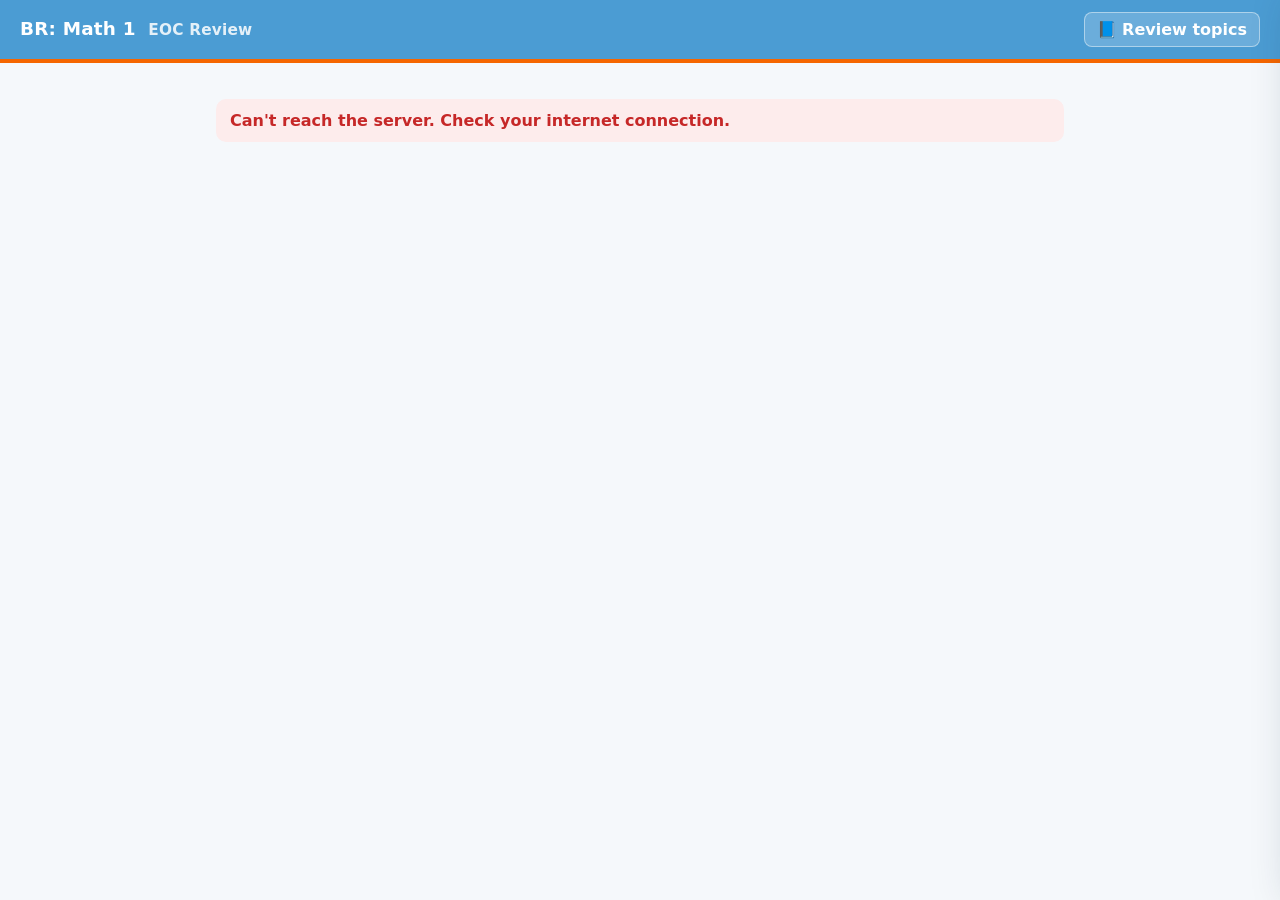
<file: index.html>
<!DOCTYPE html>
<html lang="en">
<head>
<meta charset="UTF-8">
<meta name="viewport" content="width=device-width, initial-scale=1.0">
<title>Math 1 EOC Review</title>
<link rel="stylesheet" href="css/style.css">
</head>
<body>
<header>
  <div class="brand" id="brand">BR: Math 1 <small>EOC Review</small></div>
  <div class="who" id="who"></div>
</header>
<main id="app"><div class="center">Loading…</div></main>
<div id="calc" role="dialog" aria-label="Desmos graphing calculator">
  <div class="cbar" id="calcbar">
    <b>📈 Desmos</b>
    <a href="https://www.desmos.com/calculator" target="_blank" rel="noopener" title="Open in a new tab">↗ New tab</a>
    <button class="close" id="calcclose" title="Hide (your graph stays)">×</button>
  </div>
  <span class="grip">◢</span>
</div>

<script src="js/config.js"></script>
<script src="js/common.js"></script>
<script src="js/review-data.js"></script>
<script>
const { esc, fmt, fmtDate, fmtTime, rpc, store } = EOC;
const app = document.getElementById("app"), who = document.getElementById("who");
const calc = EOC.setupCalc(), drawer = EOC.setupDrawer();
const state = { token: store.get("eoc_token"), me: null, a: null, pending: {}, pick: {}, feedback: {}, confirm: null };

function handle(e, fallback) {
  if (e.expired) { store.del("eoc_token"); state.token = null; showLogin("Please log in again."); return; }
  (fallback || (m => app.innerHTML = `<div class="err">${esc(m)}</div>`))(e.message);
}

// ---------------- LOGIN: teacher → class → name → PIN ----------------
async function showLogin(note) {
  who.innerHTML = `<button class="linkbtn" id="rvb">📘 Review topics</button>`;
  document.getElementById("rvb").onclick = () => showReviewHub(false);
  app.innerHTML = `<div class="center">Loading…</div>`;
  let teachers;
  try { teachers = await rpc("hw_teachers"); } catch (e) { return handle(e); }
  const last = JSON.parse(store.get("eoc_last") || "{}");
  if (teachers.length === 1) return pickClass(teachers[0], note, true);
  app.innerHTML = `<h1>Who is your Math 1 teacher?</h1><p class="sub">Tap your teacher's name.</p>
    ${note ? `<div class="banner">${esc(note)}</div>` : ""}
    <div class="names">${teachers.map(t => `<button data-id="${t.id}">${esc(t.name)}</button>`).join("")}</div>
    ${teachers.length ? "" : `<p class="center">No classes are set up yet.</p>`}`;
  app.querySelectorAll(".names button").forEach(b => b.onclick = () => pickClass(teachers.find(t => t.id === +b.dataset.id), note));
}

async function pickClass(t, note, only) {
  app.innerHTML = `<div class="center">Loading…</div>`;
  let cls; try { cls = await rpc("hw_classes", { p_teacher: t.id }); } catch (e) { return handle(e); }
  if (cls.length === 1) return pickName(t, cls[0], note, only, true);
  app.innerHTML = `${only ? "" : `<button class="back" id="bk">← Teachers</button>`}
    <h1>Which class?</h1><p class="sub">${esc(t.name)}</p>${note ? `<div class="banner">${esc(note)}</div>` : ""}
    <div class="names">${cls.map(c => `<button data-id="${c.id}">${esc(c.name)}</button>`).join("")}</div>`;
  if (!only) document.getElementById("bk").onclick = () => showLogin();
  app.querySelectorAll(".names button").forEach(b => b.onclick = () => pickName(t, cls.find(c => c.id === +b.dataset.id), note, only, false));
}

async function pickName(t, c, note, onlyT, onlyC) {
  app.innerHTML = `<div class="center">Loading class list…</div>`;
  let list; try { list = await rpc("hw_students", { p_class: c.id }); } catch (e) { return handle(e); }
  app.innerHTML = `${onlyT && onlyC ? "" : `<button class="back" id="bk">← Back</button>`}
    <h1>Who are you?</h1><p class="sub">${esc(t.name)} · ${esc(c.name)} — tap your name, then enter your 4-digit PIN.</p>
    ${note ? `<div class="banner">${esc(note)}</div>` : ""}
    <div class="names">${list.map(s => `<button data-id="${s.id}">${esc(s.name)}</button>`).join("")}</div>
    ${list.length ? "" : `<p class="center">No students yet. Ask your teacher.</p>`}`;
  const bk = document.getElementById("bk");
  if (bk) bk.onclick = () => onlyC ? showLogin() : pickClass(t, null, onlyT);
  app.querySelectorAll(".names button").forEach(b => b.onclick = () => showPin(+b.dataset.id, b.textContent, () => pickName(t, c, null, onlyT, onlyC)));
}

function showPin(id, name, back) {
  let pin = "", busy = false;
  app.innerHTML = `<div class="pinbox"><h2>Hi, ${esc(name)}!</h2><p class="sub" style="margin:4px 0 0">Enter your PIN</p>
      <div class="dots" id="dots">${"<span></span>".repeat(4)}</div><div id="perr"></div>
      <div class="pad">${[1,2,3,4,5,6,7,8,9].map(n => `<button data-k="${n}">${n}</button>`).join("")}
        <button data-k="back" class="muted">⌫</button><button data-k="0">0</button><button data-k="cancel" class="muted">Not me</button></div></div>`;
  const dots = () => document.querySelectorAll("#dots span").forEach((d, i) => d.classList.toggle("on", i < pin.length));
  async function press(k) {
    if (busy) return;
    if (k === "cancel") { document.onkeydown = null; return back(); }
    if (k === "back") pin = pin.slice(0, -1); else if (/^\d$/.test(k) && pin.length < 4) pin += k;
    dots();
    if (pin.length === 4) {
      busy = true;
      try {
        const r = await rpc("hw_login", { p_student: id, p_pin: pin });
        state.token = r.token; store.set("eoc_token", r.token); document.onkeydown = null; showList();
      } catch (e) {
        document.getElementById("perr").innerHTML = `<div class="err">${esc(e.message)}</div>`;
        pin = ""; dots(); busy = false;
      }
    }
  }
  app.querySelectorAll(".pad button").forEach(b => b.onclick = () => press(b.dataset.k));
  document.onkeydown = e => { if (/^\d$/.test(e.key)) press(e.key); else if (e.key === "Backspace") press("back"); };
}

async function logout() {
  calc.reset();
  const t = state.token; state.token = null; store.del("eoc_token");
  if (t) rpc("hw_logout", { p_token: t }).catch(() => {});
  showLogin();
}

// ---------------- REVIEW HUB ----------------
function showReviewHub(loggedIn) {
  calc.hide();
  const R = window.EOC_REVIEW;
  app.innerHTML = `<button class="back" id="bk">← ${loggedIn ? "My homework" : "Log in"}</button>
    <h1>📘 Review topics</h1><p class="sub">Everything on the Math 1 EOC, grouped the way the test is. Open a topic any time — reviewing never costs points.</p>
    ${R.domains.map(d => `<div class="domain-h"><b>${esc(d.name)}</b> <span>${esc(d.weight)}</span></div>
      <div class="topics">${Object.values(R.topics).filter(t => t.domain === d.id).map(t => `
        <button class="topic" data-t="${t.id}"><b>${esc(t.name)}</b><small>${esc(t.blurb)}</small></button>`).join("")}</div>`).join("")}`;
  document.getElementById("bk").onclick = () => loggedIn ? showList() : showLogin();
  app.querySelectorAll("[data-t]").forEach(b => b.onclick = () => drawer.open(b.dataset.t));
}

// ---------------- ASSIGNMENT LIST ----------------
function statusChip(a) {
  if (a.parts && a.done === a.parts) return `<span class="chip done">Complete</span>`;
  return { open: `<span class="chip open">Open</span>`, late: `<span class="chip late">Late</span>`,
           closed: `<span class="chip closed">Closed</span>`, upcoming: `<span class="chip upcoming">Not open yet</span>` }[a.status] || "";
}
function dueLine(a) {
  const lp = state.me.scoring.late_pct_per_day;
  if (a.status === "upcoming") return a.opens ? `Opens ${fmtDate(a.opens)}` : "Not scheduled yet";
  if (a.status === "closed") return `Closed ${fmtDate(a.closes)}`;
  if (a.status === "late") return `Was due ${fmtDate(a.due)} · −${lp}% per school day late · closes ${fmtDate(a.closes)}`;
  return a.due ? `Due ${fmtDate(a.due)} at ${fmtTime(a.due)}` : "Open";
}

async function showList() {
  calc.hide(); drawer.close();
  app.innerHTML = `<div class="center">Loading your homework…</div>`;
  let d; try { d = await rpc("hw_my_assignments", { p_token: state.token }); } catch (e) { return handle(e); }
  state.me = d;
  who.innerHTML = `<span>${esc(d.name)}</span><button class="linkbtn" id="lo">Log out</button>`;
  document.getElementById("lo").onclick = logout;
  const list = [...d.assignments].sort((a, b) => a.sort - b.sort);
  app.innerHTML = `
    ${d.is_test ? `<div class="banner">Teacher preview: you're the hidden Test Student. Every night is open, and nothing here counts.</div>` : ""}
    <h1>EOC Review Homework</h1>
    <p class="sub">Each night is worth 100 points. Questions marked <span class="chip nocalc">No calculator</span> are practice for the first 19 questions of the EOC.</p>
    <div class="tools">
      <button class="toolbtn" data-t="hub">📘 Review topics</button>
      <button class="toolbtn" data-t="eoc-expect">🗓 What to expect on the EOC</button>
      <button class="toolbtn" data-t="eoc-strategies">🎯 Test strategies</button>
    </div>
    <div class="alist">${list.map(a => `
      <button class="acard" data-id="${a.id}" ${a.status === "upcoming" ? "disabled" : ""}>
        <div class="main">
          <div class="title">${esc(a.title)} ${statusChip(a)}</div>
          <div class="meta">${(a.sets || []).map(s => `${esc(s.title)} <span class="chip ${s.calc ? "calc" : "nocalc"}">${s.calc ? "Calculator" : "No calculator"}</span>`).join(" &nbsp;")}</div>
          <div class="meta">${dueLine(a)}</div>
          <div class="bar"><i style="width:${a.parts ? (100 * a.done / a.parts) : 0}%"></i></div>
          <div class="meta">${a.done} of ${a.parts} questions finished</div>
        </div>
        <div class="score"><b>${fmt(a.score)}</b><small>/ 100</small></div>
      </button>`).join("") || `<p class="center">No homework yet.</p>`}
    </div>`;
  app.querySelectorAll(".acard").forEach(b => b.onclick = () => showAssignment(b.dataset.id));
  app.querySelectorAll("[data-t]").forEach(b => b.onclick = () => b.dataset.t === "hub" ? showReviewHub(true) : drawer.open(b.dataset.t));
}

// ---------------- ASSIGNMENT ----------------
async function showAssignment(id) {
  app.innerHTML = `<div class="center">Loading…</div>`;
  try { state.a = await rpc("hw_assignment", { p_token: state.token, p_assignment: id }); }
  catch (e) { return handle(e, m => app.innerHTML = `<div class="err">${esc(m)}</div><button class="back" onclick="showList()">← All homework</button>`); }
  state.pending = {}; state.confirm = null; state.feedback = {}; state.pick = {};
  renderAssignment(); window.scrollTo(0, 0);
}
const allParts = () => state.a.sections.flatMap(s => s.problems.flatMap(p => p.parts));
const findPart = pid => allParts().find(p => p.id === pid);
const sectionOf = pid => state.a.sections.find(s => s.problems.some(p => p.parts.some(x => x.id === pid)));
function replacePart(np) {
  for (const s of state.a.sections) for (const pr of s.problems) pr.parts = pr.parts.map(p => p.id === np.id ? np : p);
  state.a.score = allParts().reduce((t, p) => t + Number(p.score), 0);
}

function rulesHtml(sc) {
  return `<details class="rules"><summary>How scoring works${sc.draft ? " (draft rules)" : ""}</summary><ul>
    <li>You get <b>${sc.max_attempts} tries</b> per question. Each wrong try takes off <b>${sc.wrong_pct}%</b> of that question.</li>
    <li>Hints: ${sc.hint_costs.map((c, i) => `Hint ${i + 1} costs <b>${c}%</b>`).join(", ")}. Only your biggest hint counts. They don't add up.</li>
    <li>If you get it right, you always keep at least <b>${sc.floor_pct}%</b> of the question.</li>
    <li>If you run out of tries, the question scores 0 and you'll see the answer and an explanation.</li>
    <li>Late work loses <b>${sc.late_pct_per_day}%</b> per school day.</li>
    <li>📘 Review links are always free.</li></ul></details>`;
}

function renderAssignment() {
  const a = state.a, closed = a.status === "closed";
  const sub = a.status === "late" ? `Late · was due ${fmtDate(a.due)} · closes ${fmtDate(a.closes)}`
    : closed ? `Closed ${fmtDate(a.closes)} · answers shown below` : a.due ? `Due ${fmtDate(a.due)} at ${fmtTime(a.due)}` : "";
  let qn = 0;
  app.innerHTML = `
    <div class="topbar"><button class="back" id="back">← All homework</button>
      <div class="t"><b>${esc(a.title)}</b><small>${sub}</small></div>
      <div class="total" id="total">${fmt(a.score)}<small>of 100</small></div></div>
    ${a.status === "late" ? `<div class="banner">This homework is late. Questions you finish now lose ${a.scoring.late_pct_per_day}% for each school day past the due date.</div>` : ""}
    ${rulesHtml(a.scoring)}
    ${a.sections.map((s, si) => `
      <div class="section-h ${s.set.calc ? "calc" : "nocalc"}">
        <span>Part ${"ABCDEFG"[si]} · ${esc(s.set.title)}</span>
        <small>${s.set.calc ? "📈 Calculator ACTIVE — Desmos allowed" : "🚫 Calculator INACTIVE — no Desmos, no handheld calculator"}</small></div>
      ${s.problems.map(pr => renderProblem(pr, s.set.calc, ++qn)).join("")}`).join("")}`;
  document.getElementById("back").onclick = showList;
  wire();
}

function renderProblem(pr, calcOn, n) {
  return `<section class="prob" data-prob="${pr.id}">
    <div class="prob-h"><h2>Question ${n}${pr.title ? ": " + esc(pr.title) : ""}</h2><span class="tip" style="margin:0">(${esc(setTitle(pr))} #${pr.n})</span>
      ${pr.topic ? `<button class="chip tag" data-rv="${pr.topic}" title="Open a quick review of this topic (free)">📘 ${esc(EOC.topicName(pr.topic))}</button>` : ""}</div>
    <div class="stem">${pr.stem}</div>
    ${calcOn ? `<button class="desmos" data-calc>📈 Open Desmos graphing calculator</button>` : `<div class="nocalc-note">🚫 No calculator on this one — work it out by hand.</div>`}
    ${pr.parts.map(renderPart).join("")}
  </section>`;
}

const setTitle = pr => (state.a.sections.find(s => s.problems.includes(pr)) || { set: { title: "" } }).set.title;
const maxPct = (p, sc, tier = p.hint_tier) => Math.max(sc.floor_pct, 100 - (tier ? p.hint_costs[tier - 1] : 0) - sc.wrong_pct * p.wrong);

function renderPart(p) {
  const sc = state.a.scoring, closed = state.a.status === "closed", locked = p.done || closed;
  const left = p.max_attempts - p.wrong, fb = state.feedback[p.id];
  let fbHtml = "";
  if (p.done && p.correct) {
    const bits = [];
    if (p.hint_tier) bits.push(`used hint ${p.hint_tier}`);
    if (p.wrong) bits.push(`${p.wrong} wrong ${p.wrong === 1 ? "try" : "tries"}`);
    if (p.late_days) bits.push(`${p.late_days} school day${p.late_days > 1 ? "s" : ""} late`);
    fbHtml = `<div class="fb good"><b>✓ Correct!</b> You earned ${fmt(p.score)} of ${fmt(p.points)} points${bits.length ? ` (${bits.join(", ")})` : ""}.
      ${p.explanation ? `<div class="x">${p.explanation}</div>` : ""}</div>`;
  } else if (p.done) {
    fbHtml = `<div class="fb out"><b>Out of tries.</b> This question scores 0.<div class="x"><b>Answer:</b> ${p.answer_display}</div><div class="x">${p.explanation || ""}</div></div>`;
  } else if (closed) {
    fbHtml = `<div class="fb out"><b>Answer:</b> ${p.answer_display || ""}<div class="x">${p.explanation || ""}</div></div>`;
  } else if (fb) {
    fbHtml = fb.invalid ? `<div class="fb info">${esc(fb.msg)}</div>`
      : `<div class="fb bad"><b>Not quite.</b> Check your work and try again.
           <div class="x">${left} ${left === 1 ? "try" : "tries"} left.${left <= 2 && p.hint_tier < p.hint_count ? " A hint might help." : ""}</div></div>`;
  }
  const next = p.hint_tier + 1, showHint = !locked && p.hint_tier < p.hint_count;
  return `<div class="part" data-part="${p.id}">
    ${p.label || p.prompt ? `<div class="part-h">${p.label ? `<div class="plabel">${esc(p.label)}</div>` : ""}<div class="prompt">${p.prompt}</div><div class="pts">${fmt(p.points)} pts</div></div>` : ""}
    <div class="answer">${EOC.renderInput(p, state.pending, state.pick[p.id], locked)}</div>
    ${(p.hints || []).map((h, i) => `<div class="hint"><b>Hint ${i + 1}:</b> ${h}</div>`).join("")}
    ${state.confirm === p.id ? `<div class="confirm">
        <span>Hint ${next} costs ${p.hint_costs[next - 1]}% of this question${p.hint_tier ? ` (it replaces your Hint ${p.hint_tier} cost, not adds to it)` : ""}. The most you could earn drops to <b>${maxPct(p, sc, next)}%</b>. Show it?</span>
        <button class="yes" data-act="hint-yes">Show hint ${next}</button><button class="no" data-act="hint-no">Cancel</button></div>` : ""}
    ${!locked ? `<div class="actions">
        <button class="check" data-act="check">Check</button>
        <span class="tries">Tries left: ${Array.from({ length: p.max_attempts }, (_, i) => `<i class="${i < p.wrong ? "used" : ""}"></i>`).join("")}</span>
        ${showHint ? `<button class="hintbtn" data-act="hint">💡 Hint ${next} (−${p.hint_costs[next - 1]}%)</button>` : ""}
        <span class="maxpct">Most you can earn now: ${maxPct(p, sc)}% · ${fmt(p.points)} pts</span></div>` : ""}
    ${fbHtml}
  </div>`;
}

function rerenderPart(pid) {
  const el = app.querySelector(`[data-part="${pid}"]`);
  const tmp = document.createElement("div"); tmp.innerHTML = renderPart(findPart(pid));
  el.replaceWith(tmp.firstElementChild);
  document.getElementById("total").innerHTML = `${fmt(state.a.score)}<small>of 100</small>`;
  wire();
}

function place(pid, slot, tile) {
  const p = findPart(pid), cur = { ...(EOC.collect(p, null, state.pending) || {}) };
  if (!p.spec.reuse) for (const k of Object.keys(cur)) if (cur[k] === tile) delete cur[k];
  cur[slot] = tile; state.pending[pid] = cur; state.pick[pid] = null; rerenderPart(pid);
}

function wire() {
  app.querySelectorAll("[data-calc]").forEach(b => b.onclick = calc.open);
  app.querySelectorAll("[data-rv]").forEach(b => b.onclick = () => drawer.open(b.dataset.rv));
  app.querySelectorAll(".part").forEach(el => {
    if (el.dataset.wired) return; el.dataset.wired = 1;
    const pid = el.dataset.part, p = () => findPart(pid);
    el.querySelectorAll("input.num").forEach(inp => {
      inp.oninput = () => {
        state.pending[pid] = EOC.collectDraft(p(), el, state.pending); inp.classList.remove("bad");
        const pv = el.querySelector("[data-preview]");
        if (pv) pv.innerHTML = inp.value.trim() ? "Looks like: " + EOC.pretty(inp.value) : "";
      };
      inp.onkeydown = e => { if (e.key === "Enter") check(pid); };
    });
    el.querySelectorAll("[data-f=choice]").forEach(b => b.onclick = () => {
      if (p().kind === "mc") state.pending[pid] = b.dataset.id;
      else { const cur = new Set(EOC.collect(p(), el, state.pending)); cur.has(b.dataset.id) ? cur.delete(b.dataset.id) : cur.add(b.dataset.id); state.pending[pid] = [...cur]; }
      rerenderPart(pid);
    });
    el.querySelectorAll("[data-f=tile]").forEach(c => {
      c.onclick = () => { state.pick[pid] = state.pick[pid] === c.dataset.id ? null : c.dataset.id; rerenderPart(pid); };
      c.onkeydown = e => { if (e.key === "Enter" || e.key === " ") { e.preventDefault(); c.click(); } };
      c.ondragstart = e => e.dataTransfer.setData("text/plain", c.dataset.id);
    });
    el.querySelectorAll("[data-f=slot]").forEach(s => {
      s.onclick = () => {
        if (state.pick[pid]) return place(pid, s.dataset.id, state.pick[pid]);
        const cur = { ...(EOC.collect(p(), el, state.pending) || {}) };
        if (cur[s.dataset.id]) { delete cur[s.dataset.id]; state.pending[pid] = cur; rerenderPart(pid); }
      };
      s.ondragover = e => { e.preventDefault(); s.classList.add("over"); };
      s.ondragleave = () => s.classList.remove("over");
      s.ondrop = e => { e.preventDefault(); const id = e.dataTransfer.getData("text/plain"); if (id) place(pid, s.dataset.id, id); };
    });
    el.querySelectorAll("[data-act]").forEach(b => b.onclick = () => {
      const act = b.dataset.act;
      if (act === "check") check(pid);
      if (act === "hint") { state.confirm = pid; rerenderPart(pid); }
      if (act === "hint-no") { state.confirm = null; rerenderPart(pid); }
      if (act === "hint-yes") takeHint(pid);
    });
  });
}

async function check(pid) {
  const p = findPart(pid), el = app.querySelector(`[data-part="${pid}"]`);
  const ans = EOC.collect(p, el, state.pending);
  state.pending[pid] = EOC.collectDraft(p, el, state.pending);
  // friendly checks before using a try
  if (p.kind === "num" && ans.v == null) { state.feedback[pid] = { invalid: true, msg: ans.raw.trim() ? "That doesn't look like a number. Check what you typed." : "Type your answer first." }; return rerenderPart(pid); }
  if (p.kind === "expr" && ans.v == null) { state.feedback[pid] = { invalid: true, msg: ans.raw.trim() ? "We couldn't read that. Check your parentheses, and use ^ for exponents." : "Type your answer first." }; return rerenderPart(pid); }
  if (p.kind === "nums" && ans.v.some(v => v == null)) { state.feedback[pid] = { invalid: true, msg: "Fill in every box with a number." }; return rerenderPart(pid); }
  if (p.kind === "coord" && ans.some(pt => pt.some(v => v == null))) { state.feedback[pid] = { invalid: true, msg: "Enter both coordinates as numbers." }; return rerenderPart(pid); }
  const btn = el.querySelector(".check"); if (btn) { btn.disabled = true; btn.textContent = "Checking…"; }
  try {
    const r = await rpc("hw_submit", { p_token: state.token, p_part: pid, p_answer: ans });
    state.feedback[pid] = r.result;
    if (r.result && !r.result.invalid) delete state.pending[pid];
    replacePart(r.part);
  } catch (e) {
    if (e.expired) return handle(e);
    state.feedback[pid] = { invalid: true, msg: e.message };
  }
  state.confirm = null; rerenderPart(pid);
}

async function takeHint(pid) {
  const el = app.querySelector(`[data-part="${pid}"]`);
  state.pending[pid] = EOC.collectDraft(findPart(pid), el, state.pending);
  try { const r = await rpc("hw_hint", { p_token: state.token, p_part: pid }); replacePart(r.part); }
  catch (e) { if (e.expired) return handle(e); state.feedback[pid] = { invalid: true, msg: e.message }; }
  state.confirm = null; rerenderPart(pid);
}

state.token ? showList() : showLogin();
</script>
</body>
</html>
</file>
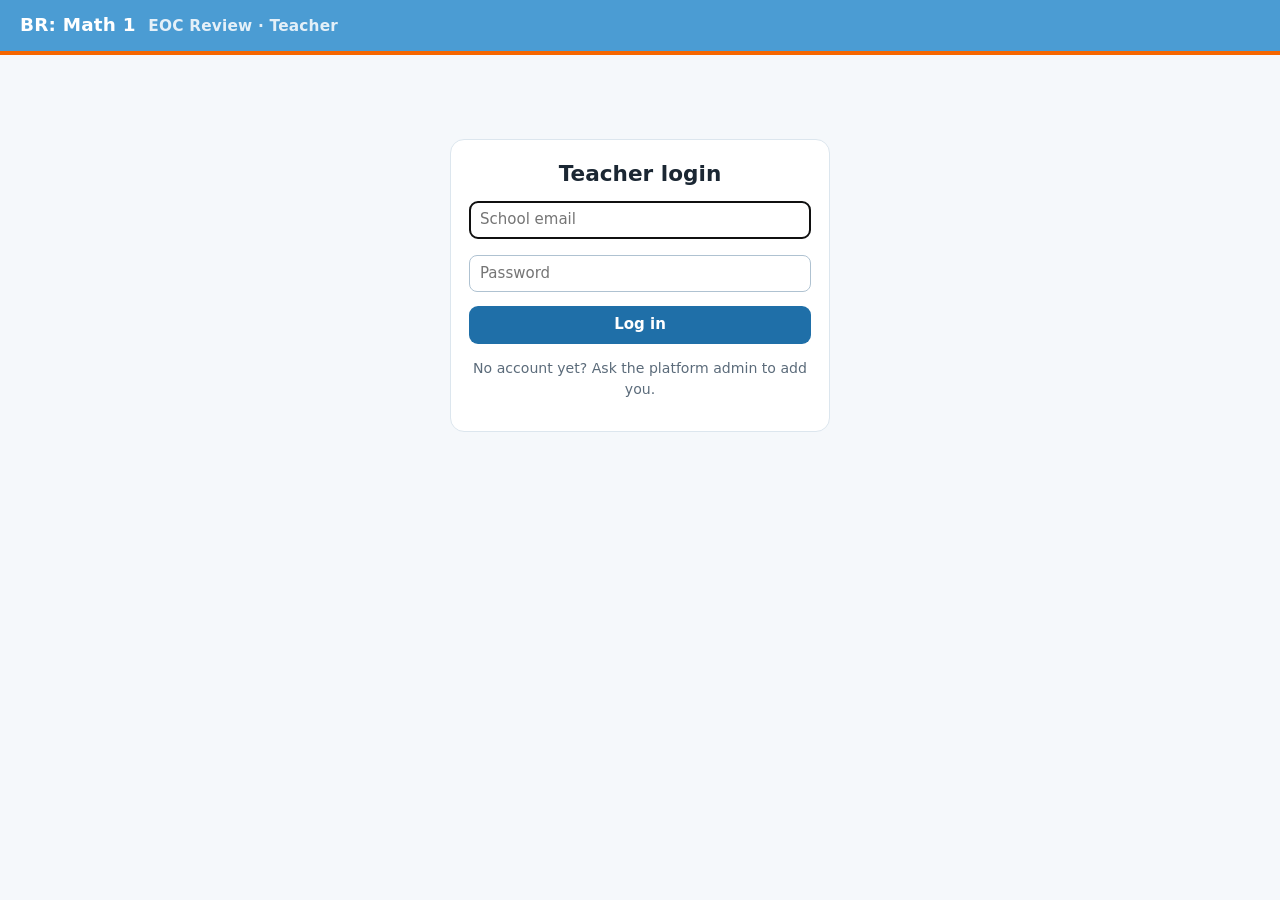
<file: teacher.html>
<!DOCTYPE html>
<html lang="en">
<head>
<meta charset="UTF-8">
<meta name="viewport" content="width=device-width, initial-scale=1.0">
<title>EOC Review · Teacher View</title>
<link rel="stylesheet" href="css/style.css">
<style>
  body{font-size:15px}
  main{max-width:1240px}
  nav{display:flex;gap:4px;flex-wrap:wrap}
  nav button{background:transparent;border:none;color:#fff;padding:7px 11px;border-radius:8px;font-weight:700;opacity:.88}
  nav button.on{background:#fff;color:var(--blue-dk);opacity:1}
  .hbtn{background:var(--orange);color:#fff;border:none;border-radius:8px;padding:7px 12px;font-weight:700}
  h1{font-size:1.35rem} h2{font-size:1.1rem;margin:0 0 10px}
  .card{background:var(--card);border:1px solid var(--line);border-radius:14px;padding:18px;margin-bottom:16px}
  .btn{background:var(--blue-dk);color:#fff;border:none;border-radius:9px;padding:8px 16px;font-weight:700}
  .btn.alt{background:#fff;color:var(--blue-dk);border:1.5px solid var(--blue)}
  .btn.warn{background:#fff;color:var(--bad);border:1.5px solid #E7A3A3}
  .btn.sm{padding:4px 10px;font-size:.85rem}
  .btn:disabled{opacity:.5;cursor:default}
  input[type=password],input[type=text],input[type=email],input[type=number],input[type=date],input[type=datetime-local],select,textarea{border:1.5px solid #AFC2D1;border-radius:8px;padding:7px 10px;background:#fff}
  input[type=number]{width:80px}
  .login{max-width:380px;margin:60px auto;text-align:center}
  .login input{width:100%;margin:8px 0}
  .scroll{overflow-x:auto}
  table.t{border-collapse:collapse;width:100%;background:#fff}
  table.t th,table.t td{border-bottom:1px solid var(--line);padding:8px 10px;text-align:left;vertical-align:middle}
  table.t th{background:#F0F5F9;font-size:.8rem;text-transform:uppercase;letter-spacing:.3px;color:var(--muted);position:sticky;top:0}
  table.t td.c,table.t th.c{text-align:center}
  .cell{border:1px solid transparent;border-radius:8px;padding:5px 8px;min-width:74px;background:none;text-align:center;width:100%}
  .cell:hover{border-color:var(--blue);background:var(--blue-lt)}
  .cell b{display:block;font-size:1.02rem} .cell small{color:var(--muted);font-size:.75rem}
  .s-hi b{color:var(--good)} .s-mid b{color:#B36B00} .s-lo b{color:var(--bad)} .s-none b{color:#A9B6C2}
  .tag{display:inline-block;font-size:.72rem;font-weight:700;padding:1px 7px;border-radius:99px;background:var(--orange-lt);color:#B34A00;margin-left:4px}
  .tag.ext{background:#F1ECFA;color:#5B3A99} .tag.off{background:#EEF1F4;color:var(--muted)}
  .pin{font-family:ui-monospace,Menlo,Consolas,monospace;font-weight:700;letter-spacing:2px;font-size:1.05rem}
  .row{display:flex;gap:10px;align-items:center;flex-wrap:wrap}
  .mutedtxt{color:var(--muted);font-size:.88rem}
  .meter{height:8px;background:var(--line);border-radius:9px;overflow:hidden;min-width:90px}
  .meter i{display:block;height:100%}
  .overlay{position:fixed;inset:0;background:rgba(15,30,45,.45);display:flex;justify-content:center;align-items:flex-start;padding:40px 16px;z-index:20;overflow-y:auto}
  .modal{background:#fff;border-radius:16px;max-width:820px;width:100%;padding:20px 22px;box-shadow:0 20px 50px rgba(0,0,0,.25)}
  .modal h2{display:flex;justify-content:space-between;gap:10px}
  .x{background:none;border:none;font-size:1.4rem;line-height:1;color:var(--muted)}
  .good{color:var(--good);font-weight:700} .bad{color:var(--bad);font-weight:700}
  textarea{width:100%;min-height:140px}
  .slips{display:none}
  .keyans{margin:10px 0 0;background:var(--good-lt);border-radius:10px;padding:10px 14px;color:#145C29}
  .keyhint{margin:6px 0 0;background:#F4F9FD;border-left:4px solid var(--blue);border-radius:6px;padding:7px 12px;font-size:.93rem}
  .prob.off{opacity:.55}
  .switch{display:inline-flex;align-items:center;gap:8px;font-weight:700;font-size:.9rem;cursor:pointer;user-select:none}
  .switch input{width:40px;height:22px;appearance:none;background:#C9D4DD;border-radius:99px;position:relative;cursor:pointer;transition:.15s}
  .switch input:checked{background:var(--good)}
  .switch input::after{content:"";position:absolute;top:3px;left:3px;width:16px;height:16px;background:#fff;border-radius:50%;transition:.15s}
  .switch input:checked::after{left:21px}
  .grid2{display:grid;grid-template-columns:repeat(auto-fill,minmax(230px,1fr));gap:12px}
  .grid2 label{display:flex;flex-direction:column;gap:4px;font-weight:600;font-size:.9rem}
  .grid2 label small{font-weight:500;color:var(--muted)}
  @media print{
    body *{visibility:hidden} .slips,.slips *{visibility:visible}
    .slips{display:grid!important;position:absolute;left:0;top:0;width:100%;grid-template-columns:1fr 1fr;gap:0}
    .slip{border:1px dashed #999;padding:14px 16px;break-inside:avoid;font-size:14px}
    .slip b{font-size:16px} .slip .pin{font-size:22px}
  }
</style>
</head>
<body>
<header>
  <div class="brand">BR: Math 1 <small>EOC Review · Teacher</small></div>
  <nav id="nav"></nav>
</header>
<main id="app"></main>
<div class="slips" id="slips"></div>

<script src="js/config.js"></script>
<script src="js/common.js"></script>
<script src="js/review-data.js"></script>
<script>
const { esc, r1, fmtDT, rpc } = EOC;
const app = document.getElementById("app"), nav = document.getElementById("nav");
const ss = { get(k) { try { return sessionStorage.getItem(k); } catch (e) { return null; } },
             set(k, v) { try { sessionStorage.setItem(k, v); } catch (e) {} },
             del(k) { try { sessionStorage.removeItem(k); } catch (e) {} } };
const S = { tok: ss.get("eoc_ttok"), data: null, tab: "grades", cls: ss.get("eoc_tcls") || "all", insightA: null, bank: null, keySet: "all" };

// ---------------- LOGIN ----------------
function showLogin(msg) {
  nav.innerHTML = "";
  app.innerHTML = `<div class="card login"><h1>Teacher login</h1>
    <input type="email" id="em" placeholder="School email" autocomplete="username" autofocus>
    <input type="password" id="pw" placeholder="Password" autocomplete="current-password">
    <button class="btn" id="go" style="width:100%;margin-top:6px">Log in</button>
    <div id="lerr">${msg ? `<div class="err">${esc(msg)}</div>` : ""}</div>
    <p class="mutedtxt" style="margin-top:14px">No account yet? Ask the platform admin to add you.</p></div>`;
  const go = async () => {
    try { const r = await rpc("t_login", { p_email: document.getElementById("em").value, p_password: document.getElementById("pw").value });
          S.tok = r.token; ss.set("eoc_ttok", r.token); refresh(); }
    catch (e) { document.getElementById("lerr").innerHTML = `<div class="err">${esc(e.message)}</div>`; }
  };
  document.getElementById("go").onclick = go;
  document.getElementById("pw").onkeydown = e => { if (e.key === "Enter") go(); };
}
async function refresh() {
  try { S.data = await rpc("t_data", { p_token: S.tok }); }
  catch (e) { ss.del("eoc_ttok"); return showLogin(e.expired ? "Please log in again." : e.message); }
  render();
}
async function call(fn, args, okMsg) {
  try { const r = await rpc(fn, { p_token: S.tok, ...args }); if (okMsg) toast(okMsg, true); return r; }
  catch (e) { if (e.expired) { ss.del("eoc_ttok"); showLogin("Please log in again."); } else toast(e.message); throw e; }
}
function toast(msg, good) {
  const d = document.createElement("div"); d.className = good ? "ok" : "err"; d.textContent = msg;
  d.style.cssText = "position:fixed;left:50%;transform:translateX(-50%);top:14px;z-index:99;box-shadow:0 6px 20px rgba(0,0,0,.15)";
  document.body.appendChild(d); setTimeout(() => d.remove(), 4000);
}

// ---------------- DATA HELPERS ----------------
const D = () => S.data;
function stateMap() { const m = {}; for (const s of D().states) m[s.s + "|" + s.p] = s; return m; }
const extFor = (sid, aid) => D().extensions.find(e => e.s === sid && e.a === aid);
const className = id => (D().classes.find(c => c.id === id) || {}).name || "—";
const setTitle = id => (D().sets.find(s => s.id === id) || {}).title || "";
function summary(student, a, sm) {
  let score = 0, late = 0, started = 0; const probs = {};
  for (const p of a.parts) {
    const st = sm[student.id + "|" + p.id];
    probs[p.problem] = (probs[p.problem] ?? true) && !!(st && st.done);
    if (st) { started++; score += p.points * st.pct / 100; if (st.late) late = Math.max(late, st.late); }
  }
  const vals = Object.values(probs);
  return { score: r1(score), done: vals.filter(Boolean).length, total: vals.length, late, started };
}
const students = (all) => D().students.filter(s => (all || s.active) && (S.cls === "all" || s.class_id === +S.cls));
function classPicker(id = "cf", withAll = true) {
  return `<select id="${id}">${withAll ? `<option value="all">All classes</option>` : ""}${D().classes.filter(c => c.active).map(c => `<option value="${c.id}" ${String(S.cls) === String(c.id) ? "selected" : ""}>${esc(c.name)}</option>`).join("")}</select>`;
}
function wireClassPicker(rerender) {
  const el = document.getElementById("cf");
  if (el) el.onchange = () => { S.cls = el.value; ss.set("eoc_tcls", S.cls); rerender(); };
}
const qLabel = p => `${setTitle(p.set)} #${p.n}${p.label || ""}`;

// ---------------- LAYOUT ----------------
function render() {
  const tabs = [["grades", "Gradebook"], ["insights", "Insights"], ["roster", "Classes & PINs"], ["schedule", "Due dates"], ["export", "Export to Canvas"], ["key", "Answer key"]];
  if (D().me.is_admin) tabs.push(["admin", "Admin"]);
  tabs.push(["account", "👤 " + D().me.name.split(" ")[0]]);
  nav.innerHTML = tabs.map(([k, l]) => `<button class="${S.tab === k ? "on" : ""}" data-t="${k}">${esc(l)}</button>`).join("") + `<button class="hbtn" id="preview">👁 Preview as student</button>`;
  nav.querySelectorAll("[data-t]").forEach(b => b.onclick = () => { S.tab = b.dataset.t; render(); });
  document.getElementById("preview").onclick = preview;
  ({ grades: renderGrades, insights: renderInsights, roster: renderRoster, schedule: renderSchedule, export: renderExport,
     key: renderKey, admin: renderAdmin, account: renderAccount })[S.tab]();
}
async function preview() {
  const r = await call("t_preview", { p_reset: false });
  try { localStorage.setItem("eoc_token", r.token); } catch (e) {}
  window.open("index.html", "_blank");
}

// ---------------- GRADEBOOK ----------------
function renderGrades() {
  const as = D().assignments, st = students(), sm = stateMap();
  if (!D().classes.length) { app.innerHTML = `<div class="card"><h2>Welcome, ${esc(D().me.name)}!</h2><p>Start on the <b>Classes & PINs</b> tab: add your classes (like “Block 2”), then paste in your rosters. Then check the <b>Due dates</b> tab.</p></div>`; return; }
  app.innerHTML = `
    <div class="row" style="justify-content:space-between"><div><h1>Gradebook</h1>
      <p class="sub">Scores are out of 100 and update live. Click a score for question-by-question detail, an extension, or to reset work.</p></div>
      <div class="row">${classPicker()}<button class="btn alt" id="rf">↻ Refresh</button></div></div>
    ${st.length ? `<div class="card scroll" style="padding:0"><table class="t">
      <tr><th>Student</th>${S.cls === "all" ? "<th>Class</th>" : ""}${as.map(a => `<th class="c" title="${esc(a.title)}">${esc(a.title)}<br><span style="text-transform:none;font-weight:500">due ${fmtDT(a.due)}</span></th>`).join("")}<th class="c">Average</th></tr>
      ${st.map(s => { let tot = 0, n = 0; const cells = as.map(a => {
          const x = summary(s, a, sm), ext = extFor(s.id, a.id);
          if (a.due && new Date(a.due) < new Date()) { tot += x.score; n++; }
          const cls = !x.started ? "s-none" : x.score >= 80 ? "s-hi" : x.score >= 60 ? "s-mid" : "s-lo";
          return `<td class="c"><button class="cell ${cls}" data-s="${s.id}" data-a="${a.id}"><b>${x.started ? x.score : "—"}</b><small>${x.done}/${x.total} done</small>
            ${x.late ? `<span class="tag">late</span>` : ""}${ext ? `<span class="tag ext">ext</span>` : ""}</button></td>`; }).join("");
        return `<tr><td><b>${esc(s.last)}</b>, ${esc(s.first)}</td>${S.cls === "all" ? `<td class="mutedtxt">${esc(className(s.class_id))}</td>` : ""}${cells}
          <td class="c" title="Average of nights already due"><b>${n ? r1(tot / n) : "—"}</b></td></tr>`; }).join("")}
    </table></div>` : `<div class="card">No students in this class yet. Add them on the <b>Classes & PINs</b> tab.</div>`}`;
  document.getElementById("rf").onclick = refresh;
  wireClassPicker(renderGrades);
  app.querySelectorAll(".cell").forEach(b => b.onclick = () => detail(+b.dataset.s, b.dataset.a));
}
const toLocalInput = iso => { if (!iso) return ""; const d = new Date(iso), p = n => String(n).padStart(2, "0");
  return `${d.getFullYear()}-${p(d.getMonth() + 1)}-${p(d.getDate())}T${p(d.getHours())}:${p(d.getMinutes())}`; };

function detail(sid, aid) {
  const s = D().students.find(x => x.id === sid), a = D().assignments.find(x => x.id === aid), sm = stateMap();
  const ext = extFor(sid, aid), x = summary(s, a, sm);
  const ov = document.createElement("div"); ov.className = "overlay";
  ov.innerHTML = `<div class="modal">
    <h2><span>${esc(s.first)} ${esc(s.last)} · ${esc(a.title)}</span><button class="x" id="cl">×</button></h2>
    <p class="sub">Score: <b>${x.score}</b> / 100 · ${x.done} of ${x.total} questions finished</p>
    <div class="scroll"><table class="t"><tr><th>Question</th><th>Topic</th><th>Result</th><th class="c">Wrong tries</th><th class="c">Hint</th><th class="c">Late days</th><th class="c">Points</th><th>Finished</th></tr>
    ${a.parts.map(p => { const st = sm[sid + "|" + p.id];
      const res = !st ? `<span class="mutedtxt">not started</span>` : st.done ? (st.correct ? `<span class="good">✓ correct</span>` : `<span class="bad">✗ out of tries</span>`) : `<span class="mutedtxt">in progress</span>`;
      return `<tr><td>${esc(qLabel(p))}</td><td class="mutedtxt">${esc(EOC.topicName(p.topic))}</td><td>${res}</td><td class="c">${st ? st.wrong : ""}</td>
        <td class="c">${st && st.hint ? "Hint " + st.hint : ""}</td><td class="c">${st && st.late ? st.late : ""}</td>
        <td class="c">${st ? r1(p.points * st.pct / 100) : 0} / ${r1(p.points)}</td><td class="mutedtxt">${st && st.at ? fmtDT(st.at) : ""}</td></tr>`; }).join("")}
    </table></div>
    <div class="card" style="margin-top:16px;background:#FAFCFE">
      <h2>Extension</h2>
      <p class="mutedtxt" style="margin-top:-6px">Your due date: ${fmtDT(a.due)} · closes ${fmtDT(a.closes)}. An extension moves both for this student only, and late penalties are recalculated.</p>
      <div class="row"><label>New due <input type="datetime-local" id="ed" value="${toLocalInput(ext ? ext.due : a.due)}"></label>
        <label>Closes <input type="datetime-local" id="ec" value="${toLocalInput(ext ? ext.closes : a.closes)}"></label>
        <button class="btn" id="es">Save extension</button>${ext ? `<button class="btn alt" id="er">Remove extension</button>` : ""}</div>
    </div>
    <div class="row" style="justify-content:space-between"><span class="mutedtxt">Reset clears this student's answers, hints, and score on this night so they can start over.</span>
      <span id="rs"><button class="btn warn" id="rw">Reset work…</button></span></div>
  </div>`;
  document.body.appendChild(ov);
  const close = () => ov.remove();
  ov.querySelector("#cl").onclick = close; ov.onclick = e => { if (e.target === ov) close(); };
  ov.querySelector("#es").onclick = async () => {
    const d = ov.querySelector("#ed").value, c = ov.querySelector("#ec").value; if (!d) return toast("Pick a due date.");
    await call("t_extension", { p_student: sid, p_assignment: aid, p_due: new Date(d).toISOString(), p_closes: new Date(c || d).toISOString() }, "Extension saved.");
    close(); refresh();
  };
  const er = ov.querySelector("#er");
  if (er) er.onclick = async () => { await call("t_extension", { p_student: sid, p_assignment: aid, p_due: null, p_closes: null }, "Extension removed."); close(); refresh(); };
  ov.querySelector("#rw").onclick = () => {
    ov.querySelector("#rs").innerHTML = `<b class="bad">Erase all of ${esc(s.first)}'s work on ${esc(a.title)}?</b> <button class="btn warn" id="ry">Yes, reset</button> <button class="btn alt" id="rn">Cancel</button>`;
    ov.querySelector("#rn").onclick = () => { close(); detail(sid, aid); };
    ov.querySelector("#ry").onclick = async () => { await call("t_reset_work", { p_student: sid, p_assignment: aid }, "Work reset."); close(); refresh(); };
  };
}

// ---------------- INSIGHTS ----------------
function renderInsights() {
  const as = D().assignments; if (!as.length) { app.innerHTML = `<div class="card">No assignments yet.</div>`; return; }
  if (!S.insightA || !as.find(a => a.id === S.insightA)) S.insightA = as[0].id;
  const a = as.find(x => x.id === S.insightA), ids = new Set(students().map(s => s.id));
  const rows = a.parts.map(p => {
    const sts = D().states.filter(s => s.p === p.id && ids.has(s.s));
    const done = sts.filter(s => s.done), correct = done.filter(s => s.correct);
    const first = correct.filter(s => s.wrong === 0 && s.hint === 0).length, hinted = sts.filter(s => s.hint > 0);
    const avgWrong = sts.length ? sts.reduce((t, s) => t + s.wrong, 0) / sts.length : 0, out = done.length - correct.length;
    const struggle = sts.length ? (hinted.length + sts.filter(s => s.wrong >= 2).length + out * 2) / sts.length : 0;
    return { p, n: sts.length, first, hinted: hinted.length, t: [1, 2, 3].map(k => sts.filter(s => s.hint === k).length), avgWrong, out, struggle };
  });
  const maxS = Math.max(0.0001, ...rows.map(r => r.struggle));
  // topic mastery across every night
  const topics = {};
  for (const n of as) for (const p of n.parts) {
    const t = topics[p.topic] ||= { n: 0, first: 0, pct: 0 };
    for (const s of D().states) if (s.p === p.id && ids.has(s.s) && s.done) { t.n++; t.pct += s.pct; if (s.correct && !s.wrong && !s.hint) t.first++; }
  }
  const trows = Object.entries(topics).filter(([, t]) => t.n).sort((x, y) => x[1].pct / x[1].n - y[1].pct / y[1].n);
  app.innerHTML = `
    <div class="row" style="justify-content:space-between"><div><h1>Insights</h1><p class="sub">What needs reteaching before the EOC?</p></div>
      <div class="row">${classPicker()}<button class="btn alt" id="rf">↻ Refresh</button></div></div>
    <div class="card"><h2>Topic mastery (all nights)</h2>
      ${trows.length ? `<table class="t"><tr><th>Topic</th><th class="c">Answers finished</th><th class="c">Right first try</th><th>Average score</th></tr>
        ${trows.map(([id, t]) => { const avg = t.pct / t.n; return `<tr><td><b>${esc(EOC.topicName(id))}</b></td><td class="c">${t.n}</td><td class="c">${Math.round(100 * t.first / t.n)}%</td>
          <td><div class="row"><div class="meter" style="flex:1"><i style="width:${avg}%;background:${avg < 60 ? "var(--bad)" : avg < 80 ? "var(--orange)" : "var(--good)"}"></i></div><b style="min-width:42px">${Math.round(avg)}%</b></div></td></tr>`; }).join("")}</table>
        <p class="mutedtxt">Weakest topics are listed first. Based on finished questions only.</p>` : `<p class="mutedtxt">No finished work yet.</p>`}
    </div>
    <div class="card scroll"><div class="row" style="justify-content:space-between;margin-bottom:8px"><h2 style="margin:0">Question by question</h2>
      <select id="as">${as.map(x => `<option value="${x.id}" ${x.id === a.id ? "selected" : ""}>${esc(x.title)}</option>`).join("")}</select></div>
      <table class="t"><tr><th>Question</th><th>Topic</th><th class="c">Started</th><th class="c">Right first try</th><th class="c">Avg wrong tries</th><th class="c">Used a hint</th><th class="c">Deepest hint<br><span style="text-transform:none;font-weight:500">1 · 2 · 3</span></th><th class="c">Out of tries</th><th>Struggle level</th></tr>
      ${rows.map(r => `<tr><td><b>${esc(qLabel(r.p))}</b></td><td class="mutedtxt">${esc(EOC.topicName(r.p.topic))}</td><td class="c">${r.n}</td>
        <td class="c">${r.n ? Math.round(100 * r.first / r.n) + "%" : "—"}</td><td class="c">${r.n ? r.avgWrong.toFixed(1) : "—"}</td><td class="c">${r.hinted}</td>
        <td class="c">${r.t.join(" · ")}</td><td class="c">${r.out ? `<span class="bad">${r.out}</span>` : 0}</td>
        <td><div class="meter"><i style="width:${100 * r.struggle / maxS}%;background:${r.struggle / maxS > .66 ? "var(--bad)" : r.struggle / maxS > .33 ? "var(--orange)" : "var(--blue)"}"></i></div></td></tr>`).join("")}
      </table><p class="mutedtxt">Struggle level combines hint use, repeated wrong tries, and running out of tries, relative to the other questions that night.</p></div>`;
  document.getElementById("as").onchange = e => { S.insightA = e.target.value; renderInsights(); };
  document.getElementById("rf").onclick = refresh;
  wireClassPicker(renderInsights);
}

// ---------------- CLASSES & PINS ----------------
function parseNames(text) {
  // Accepts "Last, First", "First Last", or rows copied from a spreadsheet or another site's table.
  // An optional 4-digit PIN can come after the name: same line, or (when a copied table puts each cell on its own line) the lines below it.
  const pinOf = cells => { const p = cells.find(c => /^\d{4}$/.test(c)) || cells.find(c => /^\d{1,3}$/.test(c)); return p ? p.padStart(4, "0") : ""; };
  const lines = text.split(/\r?\n/).map(l => l.trim()).filter(l => l && !/^(name|last\s*name)\b/i.test(l));
  const isComma = l => /^[^,\t\d]+,\s*[^,\t\d]+/.test(l);
  if (lines.some(isComma)) {
    // "Last, First" records; anything that isn't a name line belongs to the record above it
    const out = [];
    for (const l of lines) {
      const c = l.split("\t").map(x => x.trim());
      if (isComma(c[0])) {
        const [last, first] = c[0].split(",").map(x => x.trim());
        out.push({ last, first, rest: c.slice(1).concat(c[0].split(",").slice(2).map(x => x.trim())) });
      } else if (out.length) out[out.length - 1].rest.push(...c);
    }
    return out.map(r => ({ first: r.first, last: r.last, pin: pinOf(r.rest) })).filter(n => n.first && n.last);
  }
  return lines.map(l => {
    let first = "", last = "", rest = [];
    if (l.includes("\t")) { const c = l.split("\t").map(x => x.trim()); last = c[0]; first = c[1] || ""; rest = c.slice(2); }
    else { const w = l.split(/\s+/); if (/^\d{1,4}$/.test(w[w.length - 1])) rest = [w.pop()]; last = w.pop() || ""; first = w.join(" "); }
    return { first, last, pin: pinOf(rest) };
  }).filter(n => n.first && n.last && !/\d/.test(n.first + n.last));
}
function renderRoster() {
  const cls = D().classes, st = students(true);
  app.innerHTML = `<h1>Classes & PINs</h1>
    <p class="sub">Students log in by picking you, then their class, then their name, and typing their 4-digit PIN. Five wrong PINs lock them out for 5 minutes.</p>
    <div class="card"><h2>Your classes</h2>
      <div class="row" style="margin-bottom:10px">${cls.map(c => `<span class="chip ${c.active ? "open" : "closed"}" style="font-size:.9rem;padding:5px 12px">${esc(c.name)}
        <a href="#" data-ren="${c.id}" style="margin-left:6px">rename</a> · <a href="#" data-hide="${c.id}" data-on="${c.active}">${c.active ? "hide" : "show"}</a></span>`).join("") || `<span class="mutedtxt">No classes yet.</span>`}</div>
      <div class="row"><input type="text" id="cn" placeholder="New class name, e.g. Block 2"><button class="btn" id="ca">Add class</button></div>
      <p class="mutedtxt">Hidden classes disappear from the student login screen.</p></div>
    ${cls.some(c => c.active) ? `<div class="card"><h2>Add students</h2>
      <div class="row" style="margin-bottom:8px">Add to: ${classPicker("addto", false)}</div>
      <p class="mutedtxt" style="margin-top:0">One student per line: <b>Last, First</b>, or paste spreadsheet columns (Last Name, then First Name). To keep PINs students already know, add the PIN after the name, like <b>Ruiz, Maya, 0427</b>. You can also copy the whole roster table from the Unit 7 homework platform's <b>Roster &amp; PINs</b> tab and paste it here. Students without a PIN get a random one. Pasting a student who is already here updates their PIN.</p>
      <textarea id="names" placeholder="Ruiz, Maya, 0427&#10;Ortiz, Ben, 5813"></textarea>
      <div id="prev" class="mutedtxt" style="margin-top:8px"></div><div class="row" style="margin-top:10px"><button class="btn" id="add">Add students</button></div></div>` : ""}
    <div class="card scroll"><div class="row" style="justify-content:space-between;margin-bottom:8px">
        <h2 style="margin:0">Students (${st.filter(s => s.active).length} active)</h2>
        <div class="row">${classPicker()}<button class="btn alt" id="print" ${st.length ? "" : "disabled"}>🖨 Print PIN slips</button></div></div>
      <table class="t"><tr><th>Name</th><th>Class</th><th>PIN</th><th>Status</th><th></th></tr>
      ${st.map(s => `<tr style="${s.active ? "" : "opacity:.5"}"><td><b>${esc(s.last)}</b>, ${esc(s.first)}</td>
        <td><select data-move="${s.id}">${cls.map(c => `<option value="${c.id}" ${c.id === s.class_id ? "selected" : ""}>${esc(c.name)}</option>`).join("")}</select></td>
        <td><span class="pin">${esc(s.pin)}</span> <button class="btn alt sm" data-setpin="${s.id}" title="Type a specific PIN">✎</button></td><td>${s.active ? (s.locked ? `<span class="bad">Locked</span>` : "Active") : "Removed"}</td>
        <td class="row" style="justify-content:flex-end">
          <button class="btn alt sm" data-act="reset_pin" data-id="${s.id}">New PIN</button>
          ${s.locked ? `<button class="btn alt sm" data-act="unlock" data-id="${s.id}">Unlock</button>` : ""}
          ${s.active ? `<button class="btn warn sm" data-act="deactivate" data-id="${s.id}">Remove</button>` : `<button class="btn alt sm" data-act="activate" data-id="${s.id}">Restore</button>`}</td></tr>`).join("")}
      </table><p class="mutedtxt">“Remove” hides a student from the login screen and gradebook but keeps their work.</p></div>`;
  document.getElementById("ca").onclick = async () => { await call("t_class", { p_action: "add", p_class: null, p_name: document.getElementById("cn").value }, "Class added."); refresh(); };
  app.querySelectorAll("[data-ren]").forEach(a => a.onclick = async e => { e.preventDefault();
    const c = cls.find(x => x.id === +a.dataset.ren), n = prompt("New name for " + c.name, c.name);
    if (n) { await call("t_class", { p_action: "rename", p_class: c.id, p_name: n }); refresh(); } });
  app.querySelectorAll("[data-hide]").forEach(a => a.onclick = async e => { e.preventDefault();
    await call("t_class", { p_action: a.dataset.on === "true" ? "hide" : "show", p_class: +a.dataset.hide, p_name: null }); refresh(); });
  const ta = document.getElementById("names");
  if (ta) {
    ta.oninput = () => { const n = parseNames(ta.value); const wp = n.filter(x => x.pin).length;
      document.getElementById("prev").innerHTML = n.length ? `<b>${n.length} student(s) found, ${wp} with a PIN.</b> Check the list before you add:
        <div style="columns:3 200px;margin-top:6px;font-size:.88rem">${n.map(x => `<div>${esc(x.last)}, ${esc(x.first)} · <span class="pin" style="font-size:.88rem">${x.pin || "random"}</span></div>`).join("")}</div>` : ""; };
    document.getElementById("add").onclick = async () => {
      const n = parseNames(ta.value); if (!n.length) return;
      const r = await call("t_add_students", { p_class: +document.getElementById("addto").value, p_names: n });
      toast(`Added ${r.added} student(s)${r.updated ? `, updated ${r.updated} PIN(s)` : ""}.`, true); refresh();
    };
  }
  app.querySelectorAll("[data-move]").forEach(sel => sel.onchange = async () => { await call("t_student", { p_student: +sel.dataset.move, p_action: "move", p_class: +sel.value }, "Moved."); refresh(); });
  app.querySelectorAll("[data-act]").forEach(b => b.onclick = async () => { await call("t_student", { p_student: +b.dataset.id, p_action: b.dataset.act, p_class: null }); refresh(); });
  app.querySelectorAll("[data-setpin]").forEach(b => b.onclick = async () => {
    const s = D().students.find(x => x.id === +b.dataset.setpin), p = prompt(`New 4-digit PIN for ${s.first} ${s.last}:`, s.pin);
    if (p == null) return;
    await call("t_set_pin", { p_student: s.id, p_pin: p.trim() }, "PIN updated."); refresh();
  });
  wireClassPicker(renderRoster);
  document.getElementById("print").onclick = () => {
    const url = location.href.replace(/teacher\.html.*$/, "");
    document.getElementById("slips").innerHTML = students().map(s => `<div class="slip"><b>${esc(s.first)} ${esc(s.last)}</b> · ${esc(className(s.class_id))}<br>
      EOC Review PIN: <span class="pin">${esc(s.pin)}</span><br><span style="font-size:12px">${esc(url)}<br>Teacher: ${esc(D().me.name)} · Keep this PIN private.</span></div>`).join("");
    window.print();
  };
}

// ---------------- DUE DATES ----------------
function nextSchoolDay(d, off) { const x = new Date(d); do { x.setDate(x.getDate() + 1); } while (x.getDay() === 0 || x.getDay() === 6 || off.has(ymd(x))); return x; }
const ymd = d => `${d.getFullYear()}-${String(d.getMonth() + 1).padStart(2, "0")}-${String(d.getDate()).padStart(2, "0")}`;
function scheduleEditor(rows, saveFn, note) {
  const off = new Set(D().no_school.map(n => n.day));
  app.querySelector("#sched").innerHTML = `
    <div class="card" style="background:#FAFCFE"><h2>Quick fill</h2>
      <div class="row"><label>Night 1 is assigned on <input type="date" id="qs"></label>
        <label>Opens at <input type="time" id="qo" value="07:00"></label><label>Due next school day at <input type="time" id="qd" value="07:30"></label>
        <label>Everything closes <input type="datetime-local" id="qc"></label><button class="btn alt" id="qf">Fill in the table</button></div>
      <p class="mutedtxt" style="margin-bottom:0">One night per school day. Weekends and no-school days are skipped. Nothing is saved until you click Save.</p></div>
    <table class="t"><tr><th>Night</th><th>Sets</th><th>Opens</th><th>Due</th><th>Closes</th></tr>
      ${rows.map(a => `<tr data-a="${a.id}"><td><b>${esc(a.title)}</b></td><td class="mutedtxt">${a.set_ids.map(id => `${setTitle(id)} ${D().sets.find(s => s.id === id).calc ? "" : "(no calc)"}`).join(" + ")}</td>
        <td><input type="datetime-local" data-k="opens" value="${toLocalInput(a.opens)}"></td><td><input type="datetime-local" data-k="due" value="${toLocalInput(a.due)}"></td>
        <td><input type="datetime-local" data-k="closes" value="${toLocalInput(a.closes)}"></td></tr>`).join("")}</table>
    <div class="row" style="margin-top:12px"><button class="btn" id="sv">Save</button><span class="mutedtxt">${note || ""}</span></div>`;
  const q = s => app.querySelector(s);
  const first = rows[0] && rows[0].opens ? new Date(rows[0].opens) : null;
  if (first) q("#qs").value = ymd(first);
  if (rows[0] && rows[0].closes) q("#qc").value = toLocalInput(rows[rows.length - 1].closes);
  q("#qf").onclick = () => {
    if (!q("#qs").value) return toast("Pick the date Night 1 is assigned.");
    let d = new Date(q("#qs").value + "T12:00");
    const [oh, om] = q("#qo").value.split(":"), [dh, dm] = q("#qd").value.split(":");
    app.querySelectorAll("#sched tr[data-a]").forEach((tr, i) => {
      if (i > 0) d = nextSchoolDay(d, off);
      const o = new Date(d); o.setHours(+oh, +om, 0, 0);
      const due = nextSchoolDay(d, off); due.setHours(+dh, +dm, 0, 0);
      tr.querySelector("[data-k=opens]").value = toLocalInput(o.toISOString());
      tr.querySelector("[data-k=due]").value = toLocalInput(due.toISOString());
      if (q("#qc").value) tr.querySelector("[data-k=closes]").value = q("#qc").value;
    });
  };
  q("#sv").onclick = async () => {
    const out = [...app.querySelectorAll("#sched tr[data-a]")].map(tr => {
      const v = k => tr.querySelector(`[data-k=${k}]`).value;
      if (!v("opens") || !v("due") || !v("closes")) return null;
      return { a: tr.dataset.a, opens: new Date(v("opens")).toISOString(), due: new Date(v("due")).toISOString(), closes: new Date(v("closes")).toISOString() };
    });
    if (out.some(x => !x)) return toast("Fill in every date first.");
    await saveFn(out); refresh();
  };
}
function renderSchedule() {
  app.innerHTML = `<h1>Due dates</h1>
    <p class="sub">These dates apply to <b>your</b> students only. Each night opens, is due, and then stays open (late) until it closes. Late work loses ${D().scoring.late_pct_per_day}% per school day.</p>
    <div class="card scroll" id="sched"></div>
    <div class="card"><h2>No-school days</h2><p class="mutedtxt" style="margin-top:-4px">These don't count as late days and are skipped by Quick fill.${D().me.is_admin ? " Edit them on the Admin tab." : " The platform admin manages this list."}</p>
      ${D().no_school.map(n => `<span class="chip closed" style="font-size:.88rem;padding:4px 10px;margin:2px">${new Date(n.day + "T12:00").toLocaleDateString("en-US", { weekday: "short", month: "short", day: "numeric" })}${n.note ? " · " + esc(n.note) : ""}</span>`).join("") || `<span class="mutedtxt">None listed.</span>`}</div>`;
  scheduleEditor(D().assignments, rows => call("t_set_schedule", { p_rows: rows }, "Due dates saved."), "Late penalties on finished work are recalculated when you save.");
}

// ---------------- EXPORT ----------------
function csvParse(text) {
  const rows = []; let row = [], f = "", q = false;
  for (let i = 0; i < text.length; i++) { const c = text[i];
    if (q) { if (c === '"') { if (text[i + 1] === '"') { f += '"'; i++; } else q = false; } else f += c; }
    else if (c === '"') q = true; else if (c === ",") { row.push(f); f = ""; }
    else if (c === "\n" || c === "\r") { if (c === "\r" && text[i + 1] === "\n") i++; row.push(f); rows.push(row); row = []; f = ""; }
    else f += c; }
  if (f !== "" || row.length) { row.push(f); rows.push(row); }
  return rows.filter(r => r.some(x => x.trim() !== ""));
}
const csvCell = v => /[",\n]/.test(String(v)) ? `"${String(v).replace(/"/g, '""')}"` : String(v);
function download(name, rows) { const blob = new Blob([rows.map(r => r.map(csvCell).join(",")).join("\r\n")], { type: "text/csv" });
  const a = document.createElement("a"); a.href = URL.createObjectURL(blob); a.download = name; a.click(); }
const norm = s => String(s || "").toLowerCase().normalize("NFD").replace(/[̀-ͯ]/g, "").replace(/[^a-z ]/g, " ").replace(/\s+/g, " ").trim();
const shortTitle = a => "EOC Review " + a.title.replace(/^Night /, "Night ");

function renderExport() {
  const as = D().assignments;
  app.innerHTML = `<h1>Export to Canvas</h1>
    <p class="sub">Scores are out of 100 and include every penalty. Unfinished questions count as 0, so export after a night closes (or any time for a snapshot).</p>
    <div class="card"><h2>1. Choose a class and nights</h2><div class="row" style="margin-bottom:8px">${classPicker()}</div>
      ${as.map(a => `<label class="row" style="margin:6px 0"><input type="checkbox" class="ac" value="${a.id}" checked> ${esc(a.title)} <span class="mutedtxt">· closes ${fmtDT(a.closes)}</span></label>`).join("")}</div>
    <div class="card"><h2>2a. Fill in your Canvas gradebook (recommended)</h2>
      <ol class="mutedtxt" style="margin-top:-4px"><li>In Canvas, open <b>Grades → Export → Export Entire Gradebook</b> and save the CSV.</li>
        <li>Choose that file below. For each night, pick its Canvas column, or let it create a new column.</li>
        <li>Download the filled-in file, then in Canvas use <b>Grades → Import</b> and upload it.</li></ol>
      <input type="file" id="cfile" accept=".csv,text/csv"><div id="map"></div></div>
    <div class="card"><h2>2b. Or download a simple score sheet</h2><p class="mutedtxt" style="margin-top:-6px">One row per student, one column per night.</p>
      <button class="btn alt" id="simple">⬇ Download scores CSV</button></div>`;
  wireClassPicker(renderExport);
  const chosen = () => [...app.querySelectorAll(".ac:checked")].map(i => as.find(a => a.id === i.value));
  document.getElementById("simple").onclick = () => { const sm = stateMap(), cs = chosen();
    download("eoc_review_scores.csv", [["Last", "First", "Class", ...cs.map(a => a.title)], ...students().map(s => [s.last, s.first, className(s.class_id), ...cs.map(a => summary(s, a, sm).score)])]); };
  document.getElementById("cfile").onchange = async e => {
    const file = e.target.files[0]; if (!file) return;
    const rows = csvParse(await file.text()), box = document.getElementById("map");
    if (!rows.length || norm(rows[0][0]) !== "student") { box.innerHTML = `<div class="err">That doesn't look like a Canvas gradebook export (the first column should be "Student").</div>`; return; }
    const head = rows[0];
    let idEnd = head.findIndex(h => norm(h) === "section"); if (idEnd < 0) idEnd = Math.max(1, head.findIndex(h => norm(h) === "sis login id"));
    const canvasCols = head.slice(idEnd + 1).map((h, i) => ({ h, i: i + idEnd + 1 })).filter(c => /\(\d+\)\s*$/.test(c.h)), cs = chosen();
    box.innerHTML = `<div class="card" style="margin-top:12px;background:#FAFCFE">${cs.map(a => { const guess = canvasCols.find(c => norm(c.h).includes(norm(shortTitle(a))));
        return `<div class="row" style="margin:6px 0"><b style="min-width:160px">${esc(a.title)}</b> → <select data-a="${a.id}"><option value="new">➕ New column: "${esc(shortTitle(a))}"</option>
          ${canvasCols.map(c => `<option value="${c.i}" ${guess && guess.i === c.i ? "selected" : ""}>${esc(c.h)}</option>`).join("")}</select></div>`; }).join("")}
      <button class="btn" id="mk" style="margin-top:10px">⬇ Download file for Canvas import</button><div id="rep"></div></div>`;
    document.getElementById("mk").onclick = () => {
      const sm = stateMap(), studs = students(), maps = cs.map(a => ({ a, col: box.querySelector(`select[data-a="${a.id}"]`).value }));
      const out = [[...head.slice(0, idEnd + 1), ...maps.map(m => m.col === "new" ? shortTitle(m.a) : head[+m.col])]], matched = new Set(), miss = [];
      for (const r of rows.slice(1)) {
        const name = r[0] || "";
        if (/points possible/i.test(name)) { out.push([...r.slice(0, idEnd + 1), ...maps.map(m => m.col === "new" ? "100" : r[+m.col])]); continue; }
        if (/^student, test$/i.test(name.trim())) continue;
        const [cl, cf = ""] = name.split(",").map(norm);
        const s = studs.find(s => norm(s.last) === cl && (cf.startsWith(norm(s.first)) || norm(s.first).startsWith(cf.split(" ")[0] || "#")))
               || studs.find(s => norm(s.last) === cl && studs.filter(x => norm(x.last) === cl).length === 1);
        if (!s) { miss.push(name); out.push([...r.slice(0, idEnd + 1), ...maps.map(() => "")]); continue; }
        matched.add(s.id); out.push([...r.slice(0, idEnd + 1), ...maps.map(m => summary(s, m.a, sm).score)]);
      }
      const here = studs.filter(s => !matched.has(s.id));
      download("canvas_import_eoc_review.csv", out);
      document.getElementById("rep").innerHTML = `<div class="ok">Matched ${matched.size} student(s). File downloaded.</div>
        ${miss.length ? `<div class="err">In Canvas but not matched (left blank): ${miss.map(esc).join("; ")}</div>` : ""}
        ${here.length ? `<div class="err">On this platform but not in the Canvas file: ${here.map(s => esc(s.first + " " + s.last)).join("; ")}</div>` : ""}`;
    };
  };
}

// ---------------- ANSWER KEY ----------------
async function renderKey() {
  if (!S.bank) { app.innerHTML = `<div class="center">Loading the question bank…</div>`; S.bank = await call("t_question_bank", {}); }
  const admin = D().me.is_admin;
  const sets = S.bank.filter(b => S.keySet === "all" || String(b.set.id) === S.keySet);
  const onCount = S.bank.reduce((t, b) => t + b.problems.filter(p => p.active).length, 0), all = S.bank.reduce((t, b) => t + b.problems.length, 0);
  app.innerHTML = `<div class="row" style="justify-content:space-between"><div><h1>Answer key</h1>
      <p class="sub">${onCount} of ${all} questions are on. ${admin ? "Switch a question off to remove it for <b>every</b> teacher's students; each night's 100 points are re-split over the questions still on. Student work on a switched-off question is kept." : "Only the platform admin can switch questions on or off."}</p></div>
    <select id="ks"><option value="all">All sets</option>${S.bank.map(b => `<option value="${b.set.id}" ${String(b.set.id) === S.keySet ? "selected" : ""}>${esc(b.set.title)}${b.set.calc ? "" : " (no calc)"}</option>`).join("")}</select></div>
    ${sets.map(b => `<div class="section-h ${b.set.calc ? "calc" : "nocalc"}"><span>${esc(b.set.title)}</span><small>${b.set.calc ? "Calculator ACTIVE" : "Calculator INACTIVE"} · ${b.problems.filter(p => p.active).length}/10 on</small></div>
      ${b.problems.map(p => `<section class="prob ${p.active ? "" : "off"}">
        <div class="prob-h"><h2>${esc(b.set.title)} #${p.n}</h2><span class="chip tag">📘 ${esc(EOC.topicName(p.topic))}</span>${p.std ? `<span class="chip closed">${esc(p.std)}</span>` : ""}
          <span style="margin-left:auto">${admin ? `<label class="switch"><input type="checkbox" data-tog="${p.id}" ${p.active ? "checked" : ""}> ${p.active ? "On" : "Off"}</label>` : (p.active ? "" : `<span class="tag off">Off</span>`)}</span></div>
        <div class="stem">${p.stem}</div>
        ${p.parts.map(pa => `<div class="part">${pa.label || pa.prompt ? `<div class="part-h">${pa.label ? `<div class="plabel">${esc(pa.label)}</div>` : ""}<div class="prompt">${pa.prompt}</div></div>` : ""}
          <div class="answer" style="margin-left:0">${EOC.renderInput({ ...pa, last_answer: null }, {}, null, true, pa.kind === "mc" ? pa.answer.accept : pa.kind === "multi" ? pa.answer.set : null)}</div>
          <div class="keyans"><b>Answer:</b> ${pa.answer_display}<div style="margin-top:6px;color:var(--ink)">${pa.explanation}</div></div>
          ${pa.hints.map((h, i) => `<div class="keyhint"><b>Hint ${i + 1}:</b> ${h}</div>`).join("")}</div>`).join("")}
      </section>`).join("")}`).join("")}`;
  document.getElementById("ks").onchange = e => { S.keySet = e.target.value; renderKey(); };
  app.querySelectorAll("[data-tog]").forEach(c => c.onchange = async () => {
    try { await call("a_toggle_problem", { p_problem: c.dataset.tog, p_active: c.checked }, c.checked ? "Question switched on." : "Question switched off.");
          S.bank.forEach(b => b.problems.forEach(p => { if (p.id === c.dataset.tog) p.active = c.checked; })); S.data = await rpc("t_data", { p_token: S.tok }); renderKey(); }
    catch (e) { c.checked = !c.checked; }
  });
}

// ---------------- ADMIN ----------------
async function renderAdmin() {
  app.innerHTML = `<div class="center">Loading…</div>`;
  const teachers = await call("a_teachers", {}), sc = D().scoring;
  app.innerHTML = `<h1>Admin</h1><p class="sub">Department-wide settings. Only you see this tab.</p>
    <div class="card"><h2>Teachers</h2>
      <table class="t"><tr><th>Name</th><th>Email</th><th class="c">Classes</th><th class="c">Students</th><th>Status</th><th></th></tr>
      ${teachers.map(t => `<tr style="${t.active ? "" : "opacity:.5"}"><td><b>${esc(t.name)}</b>${t.is_admin ? ` <span class="tag ext">admin</span>` : ""}</td><td>${esc(t.email)}</td>
        <td class="c">${t.classes}</td><td class="c">${t.students}</td><td>${t.active ? "Active" : "Off"}</td>
        <td class="row" style="justify-content:flex-end"><button class="btn alt sm" data-pw="${t.id}">Reset password</button>
          ${t.is_admin ? "" : t.active ? `<button class="btn warn sm" data-ta="deactivate" data-id="${t.id}">Turn off</button>` : `<button class="btn alt sm" data-ta="activate" data-id="${t.id}">Turn on</button>`}</td></tr>`).join("")}</table>
      <h2 style="margin-top:16px">Add a teacher</h2>
      <div class="row"><input type="text" id="tn" placeholder="Name (students see this)"><input type="email" id="te" placeholder="School email"><input type="text" id="tp" placeholder="Starting password (8+ characters)">
        <button class="btn" id="tadd">Add teacher</button></div>
      <p class="mutedtxt">Send them the teacher link and their starting password; they can change it under their name in the menu.</p></div>
    <div class="card"><h2>Scoring rules ${sc.draft ? `<span class="tag">draft</span>` : ""}</h2>
      <p class="mutedtxt" style="margin-top:-6px">Changes apply right away to every teacher's gradebook, including work already finished.</p>
      <div class="grid2">
        <label>Tries per question<input type="number" id="s_ma" min="1" max="10" value="${sc.max_attempts}"></label>
        <label>% off per wrong try<input type="number" id="s_wp" min="0" max="50" value="${sc.wrong_pct}"></label>
        <label>Hint costs (%)<input type="text" id="s_hc" value="${sc.hint_costs.join(", ")}"><small>Comma-separated. Most questions have 2 hints.</small></label>
        <label>Lowest score for a correct answer (%)<input type="number" id="s_fl" min="0" max="100" value="${sc.floor_pct}"></label>
        <label>% off per school day late<input type="number" id="s_lp" min="0" max="50" value="${sc.late_pct_per_day}"></label>
        <label style="flex-direction:row;align-items:center;gap:8px;margin-top:22px"><input type="checkbox" id="s_dr" ${sc.draft ? "checked" : ""}> Show “draft rules” to students</label></div>
      <button class="btn" id="ssave" style="margin-top:12px">Save scoring rules</button></div>
    <div class="card scroll"><h2>Department default due dates</h2>
      <p class="mutedtxt" style="margin-top:-6px">New teachers start with these dates. Changing them here doesn't change dates a teacher already has.</p><div id="sched"></div></div>
    <div class="card"><h2>No-school days</h2>
      <div class="row" style="margin-bottom:10px">${D().no_school.map(n => `<span class="chip closed" style="font-size:.88rem;padding:4px 10px">${n.day}${n.note ? " · " + esc(n.note) : ""} <a href="#" data-rm="${n.day}">✕</a></span>`).join("") || `<span class="mutedtxt">None yet.</span>`}</div>
      <div class="row"><input type="date" id="nd"><input type="text" id="nn" placeholder="Note (optional)"><button class="btn alt" id="nadd">Add day</button></div></div>`;
  app.querySelectorAll("[data-pw]").forEach(b => b.onclick = async () => { const p = prompt("New password for this teacher (8+ characters):"); if (p) await call("a_teacher", { p_action: "reset_password", p_teacher: +b.dataset.pw, p_name: null, p_email: null, p_password: p }, "Password reset."); });
  app.querySelectorAll("[data-ta]").forEach(b => b.onclick = async () => { await call("a_teacher", { p_action: b.dataset.ta, p_teacher: +b.dataset.id, p_name: null, p_email: null, p_password: null }); renderAdmin(); });
  document.getElementById("tadd").onclick = async () => {
    await call("a_teacher", { p_action: "add", p_teacher: null, p_name: document.getElementById("tn").value, p_email: document.getElementById("te").value, p_password: document.getElementById("tp").value }, "Teacher added.");
    renderAdmin();
  };
  document.getElementById("ssave").onclick = async () => {
    const v = id => Number(document.getElementById(id).value);
    const hc = document.getElementById("s_hc").value.split(/[,\s]+/).filter(Boolean).map(Number);
    if (hc.some(isNaN)) return toast("Hint costs should be numbers, like 5, 10, 20.");
    await call("a_set_scoring", { p_scoring: { max_attempts: v("s_ma"), wrong_pct: v("s_wp"), hint_costs: hc, floor_pct: v("s_fl"), late_pct_per_day: v("s_lp"), draft: document.getElementById("s_dr").checked } }, "Scoring rules saved.");
    refresh();
  };
  scheduleEditor(D().assignments.map(a => ({ ...a, ...a.default })), rows => call("a_defaults", { p_rows: rows }, "Default dates saved."));
  document.getElementById("nadd").onclick = async () => { const d = document.getElementById("nd").value; if (!d) return;
    await call("a_no_school", { p_day: d, p_note: document.getElementById("nn").value, p_remove: false }); await refresh(); S.tab = "admin"; renderAdmin(); };
  app.querySelectorAll("[data-rm]").forEach(a => a.onclick = async e => { e.preventDefault();
    await call("a_no_school", { p_day: a.dataset.rm, p_note: null, p_remove: true }); await refresh(); renderAdmin(); });
}

// ---------------- ACCOUNT ----------------
function renderAccount() {
  app.innerHTML = `<div class="card" style="max-width:460px"><h1>${esc(D().me.name)}</h1><p class="sub">${esc(D().me.email)}</p>
    <h2>Change password</h2>
    <input type="password" id="po" placeholder="Current password" style="width:100%;margin:4px 0">
    <input type="password" id="pn" placeholder="New password (8+ characters)" style="width:100%;margin:4px 0">
    <div class="row" style="margin-top:8px"><button class="btn" id="pc">Change password</button><button class="btn alt" id="lo">Log out</button></div></div>`;
  document.getElementById("pc").onclick = () => call("t_change_password", { p_old: document.getElementById("po").value, p_new: document.getElementById("pn").value }, "Password changed.");
  document.getElementById("lo").onclick = () => { rpc("t_logout", { p_token: S.tok }).catch(() => {}); ss.del("eoc_ttok"); S.tok = null; showLogin(); };
}

S.tok ? refresh() : showLogin();
</script>
</body>
</html>
</file>
<file: css/style.css>
:root{
  --blue:#4B9CD3; --blue-dk:#1F6FA8; --blue-lt:#EAF4FB; --orange:#F56600; --orange-lt:#FFF1E6;
  --ink:#1B2733; --muted:#5B6B7A; --line:#DCE6EE; --bg:#F5F8FB; --card:#fff;
  --good:#1E8E3E; --good-lt:#E7F5EB; --bad:#C62828; --bad-lt:#FDECEC; --warn:#9A5B00; --warn-lt:#FFF6DD;
  --nocalc:#8E1C1C; --nocalc-lt:#FBEAEA;
}
*{box-sizing:border-box}
body{margin:0;font-family:system-ui,-apple-system,"Segoe UI",Roboto,sans-serif;background:var(--bg);color:var(--ink);font-size:16px;line-height:1.45}
button,input,select,textarea{font:inherit}
button{cursor:pointer}
header{background:var(--blue);color:#fff;padding:12px 20px;display:flex;align-items:center;justify-content:space-between;gap:12px;border-bottom:4px solid var(--orange);flex-wrap:wrap}
header .brand{font-weight:800;font-size:1.15rem;letter-spacing:.2px}
header .brand small{font-weight:600;opacity:.85;margin-left:6px}
header .who{display:flex;align-items:center;gap:10px;font-weight:600;flex-wrap:wrap}
.linkbtn{background:rgba(255,255,255,.18);border:1px solid rgba(255,255,255,.45);color:#fff;border-radius:8px;padding:5px 12px;font-weight:600}
.linkbtn:hover{background:rgba(255,255,255,.3)}
main{max-width:880px;margin:0 auto;padding:24px 16px 80px}
h1{font-size:1.5rem;margin:0 0 4px} h2{font-size:1.2rem;margin:0}
.sub{color:var(--muted);margin:0 0 20px}
.banner{background:var(--warn-lt);border:1px solid #F2D58A;color:var(--warn);padding:10px 14px;border-radius:10px;margin-bottom:16px;font-weight:600}
.err{background:var(--bad-lt);color:var(--bad);padding:10px 14px;border-radius:10px;margin:12px 0;font-weight:600}
.ok{background:var(--good-lt);color:var(--good);padding:10px 14px;border-radius:10px;margin:12px 0;font-weight:600}
.center{text-align:center;color:var(--muted);padding:40px 0}
.back{background:none;border:none;color:var(--blue-dk);font-weight:700;padding:6px 0}

/* math */
.m{font-family:"Cambria Math","Cambria","Times New Roman",serif;font-size:1.08em}
.m i{font-style:italic}
.fr{display:inline-flex;flex-direction:column;vertical-align:middle;text-align:center;font-family:"Cambria Math","Cambria","Times New Roman",serif;margin:0 2px;line-height:1.15}
.fr>span:first-child{border-bottom:1.3px solid currentColor;padding:0 3px}
.fr>span{font-size:.95em;padding:0 2px}
.ctr{text-align:center;margin:10px 0;font-size:1.06rem;line-height:1.9}
.box{display:inline-block;border:1.5px solid #B9C9D6;background:#FAFCFE;border-radius:10px;padding:8px 14px;margin:8px 0;line-height:1.8}
ul.given{margin:8px 0;padding-left:22px} ul.given li{margin:3px 0}
svg.fig{max-width:100%;height:auto;display:block;margin:10px 0;background:#fff;border-radius:8px}
.figs{display:flex;flex-wrap:wrap;gap:6px 22px;align-items:flex-start}
.figs .box{margin:8px 0}
table.grid{border-collapse:collapse;background:#fff;margin:8px 0}
table.grid th,table.grid td{border:1px solid #B9C9D6;padding:6px 12px;text-align:center}
table.grid th{background:var(--blue-lt);font-size:.92rem}

/* login */
.names{display:grid;grid-template-columns:repeat(auto-fill,minmax(160px,1fr));gap:10px}
.names button{background:var(--card);border:2px solid var(--line);border-radius:12px;padding:16px 10px;font-weight:700;font-size:1.02rem;color:var(--ink)}
.names button:hover{border-color:var(--blue);background:var(--blue-lt)}
.pinbox{max-width:340px;margin:10px auto 0;background:var(--card);border-radius:16px;padding:24px;box-shadow:0 4px 18px rgba(20,40,60,.08);text-align:center}
.dots{display:flex;justify-content:center;gap:12px;margin:18px 0}
.dots span{width:18px;height:18px;border-radius:50%;border:2px solid var(--blue);display:inline-block}
.dots span.on{background:var(--blue)}
.pad{display:grid;grid-template-columns:repeat(3,1fr);gap:10px}
.pad button{padding:14px 0;font-size:1.3rem;font-weight:700;border-radius:12px;border:1px solid var(--line);background:#fff}
.pad button:hover{background:var(--blue-lt)}
.pad .muted{font-size:.95rem;color:var(--muted)}

/* assignment list */
.alist{display:grid;gap:12px}
.acard{background:var(--card);border:1px solid var(--line);border-radius:14px;padding:16px 18px;display:flex;align-items:center;gap:16px;text-align:left;width:100%;color:inherit}
.acard:hover:not([disabled]){border-color:var(--blue);box-shadow:0 2px 10px rgba(75,156,211,.18)}
.acard[disabled]{opacity:.65;cursor:default}
.acard .main{flex:1;min-width:0}
.acard .title{font-weight:700;font-size:1.05rem}
.acard .meta{color:var(--muted);font-size:.92rem;margin-top:3px}
.bar{height:7px;background:var(--line);border-radius:9px;margin-top:9px;overflow:hidden}
.bar i{display:block;height:100%;background:var(--blue)}
.acard .score{text-align:right;min-width:78px}
.acard .score b{font-size:1.35rem;display:block}
.acard .score small{color:var(--muted)}
.chip{display:inline-block;font-size:.78rem;font-weight:700;padding:2px 9px;border-radius:99px;vertical-align:1px;margin-left:6px;border:none}
.chip.open{background:var(--blue-lt);color:var(--blue-dk)} .chip.late{background:var(--orange-lt);color:#B34A00}
.chip.closed{background:#EEF1F4;color:var(--muted)} .chip.upcoming{background:#EEF1F4;color:var(--muted)}
.chip.done{background:var(--good-lt);color:var(--good)} .chip.tag{background:#F1ECFA;color:#5B3A99}
.chip.nocalc{background:var(--nocalc-lt);color:var(--nocalc)} .chip.calc{background:var(--good-lt);color:var(--good)}
button.chip.tag:hover{background:#E4DAF7}
.tools{display:flex;gap:10px;flex-wrap:wrap;margin:0 0 18px}
.toolbtn{display:flex;align-items:center;gap:8px;background:#fff;border:1.5px solid var(--line);border-radius:12px;padding:10px 14px;font-weight:700;color:var(--ink)}
.toolbtn:hover{border-color:var(--blue);background:var(--blue-lt)}

/* assignment view */
.topbar{position:sticky;top:0;z-index:5;background:var(--bg);padding:10px 0 12px;margin:-10px 0 8px;display:flex;align-items:center;gap:14px;border-bottom:1px solid var(--line)}
.topbar .t{flex:1;min-width:0}
.topbar .t b{display:block;font-size:1.05rem;white-space:nowrap;overflow:hidden;text-overflow:ellipsis}
.topbar .t small{color:var(--muted)}
.total{background:var(--card);border:2px solid var(--blue);border-radius:12px;padding:4px 12px;text-align:center;font-weight:800}
.total small{display:block;font-weight:600;color:var(--muted);font-size:.72rem}
details.rules{background:var(--card);border:1px solid var(--line);border-radius:12px;padding:10px 14px;margin:14px 0 18px;font-size:.94rem}
details.rules summary{font-weight:700;cursor:pointer;color:var(--blue-dk)}
details.rules ul{margin:8px 0 2px;padding-left:20px}
.section-h{display:flex;align-items:center;gap:12px;flex-wrap:wrap;border-radius:14px;padding:12px 16px;margin:26px 0 14px;font-weight:800}
.section-h.nocalc{background:var(--nocalc-lt);color:var(--nocalc);border:1.5px solid #EDB8B8}
.section-h.calc{background:var(--good-lt);color:#145C29;border:1.5px solid #A9D8B6}
.section-h small{font-weight:600;opacity:.9}
.prob{background:var(--card);border:1px solid var(--line);border-radius:16px;padding:18px 20px;margin-bottom:18px}
.prob-h{display:flex;align-items:center;gap:8px;flex-wrap:wrap;margin-bottom:6px}
.prob-h h2{font-size:1.1rem}
.stem{margin:4px 0 8px}
.desmos{display:inline-flex;align-items:center;gap:6px;background:#fff;border:1.5px solid var(--good);color:var(--good);font-weight:700;border-radius:9px;padding:6px 12px;font-size:.92rem;margin:4px 0 6px}
.desmos:hover{background:var(--good-lt)}
.nocalc-note{display:inline-flex;align-items:center;gap:6px;color:var(--nocalc);font-weight:700;font-size:.88rem;margin:4px 0 6px}
#calc{position:fixed;right:20px;bottom:20px;width:min(560px,calc(100vw - 32px));height:min(600px,calc(100vh - 110px));
      min-width:300px;min-height:300px;background:#fff;border:2px solid var(--good);border-radius:14px;
      box-shadow:0 18px 50px rgba(15,40,60,.28);z-index:50;display:none;flex-direction:column;overflow:hidden;resize:both}
#calc.open{display:flex}
#calc .cbar{background:var(--good);color:#fff;padding:6px 8px 6px 14px;display:flex;align-items:center;gap:6px;cursor:move;user-select:none;touch-action:none}
#calc .cbar b{flex:1;font-size:.95rem}
#calc .cbar a,#calc .cbar button{background:rgba(255,255,255,.18);border:1px solid rgba(255,255,255,.45);color:#fff;border-radius:7px;padding:3px 9px;font-size:.85rem;font-weight:700;text-decoration:none;cursor:pointer}
#calc .cbar button.close{font-size:1.1rem;line-height:1;padding:2px 9px}
#calc iframe{flex:1;border:0;width:100%;display:block}
#calc.dragging iframe{pointer-events:none}
#calc .grip{position:absolute;right:2px;bottom:0;font-size:12px;color:#8FA6B8;pointer-events:none}
.part{border-top:1px dashed var(--line);padding-top:14px;margin-top:14px}
.part:first-of-type{border-top:none;margin-top:6px;padding-top:6px}
.part-h{display:flex;gap:10px;align-items:flex-start}
.plabel{background:var(--blue);color:#fff;font-weight:800;border-radius:8px;min-width:30px;height:30px;display:grid;place-items:center;flex:none}
.prompt{flex:1;padding-top:3px}
.pts{color:var(--muted);font-size:.85rem;white-space:nowrap;padding-top:5px}
.answer{margin:12px 0 0 40px}
input.num{font:inherit;padding:7px 9px;border:1.5px solid #AFC2D1;border-radius:8px;width:130px;background:#fff}
input.num:focus{outline:none;border-color:var(--blue);box-shadow:0 0 0 3px rgba(75,156,211,.25)}
input.num.bad{border-color:var(--bad);background:var(--bad-lt)}
input.num:disabled{background:#F3F6F8;color:var(--ink)}
input.num.wide{width:min(340px,100%)}
.inrow{display:flex;align-items:center;gap:8px;flex-wrap:wrap;font-size:1.08rem;margin:4px 0}
.coord{display:flex;align-items:center;gap:4px;margin:6px 0;font-size:1.15rem}
.coord input{width:80px;text-align:center}
.preview{margin-top:6px;font-family:"Cambria Math","Cambria","Times New Roman",serif;font-size:1.1rem;color:var(--blue-dk);min-height:1.3em}
.tip{color:var(--muted);font-size:.85rem;margin-top:4px}
.choices{display:grid;gap:8px;max-width:680px}
.choice{display:flex;gap:10px;align-items:flex-start;text-align:left;background:#fff;border:1.5px solid #C9D7E2;border-radius:10px;padding:10px 12px;color:var(--ink)}
.choice .box2{width:20px;height:20px;border:2px solid #8FA6B8;border-radius:50%;flex:none;margin-top:1px;display:grid;place-items:center;font-size:13px;color:#fff}
.choice .let{font-weight:800;color:var(--muted);min-width:18px}
.choice.sq .box2{border-radius:5px}
.choice.sel{border-color:var(--blue);background:var(--blue-lt)}
.choice.sel .box2{background:var(--blue);border-color:var(--blue)}
.choice:disabled{cursor:default}
.choice.key{border-color:var(--good);background:var(--good-lt)}
.choices.wrap{grid-template-columns:repeat(auto-fill,minmax(170px,1fr))}
.choices.pics{grid-template-columns:repeat(auto-fill,minmax(205px,1fr));max-width:760px}
.choices.pics .choice{flex-direction:column;align-items:flex-start}
.choices.pics svg.fig{margin:2px 0}
/* tile fill-in */
.fillline{font-size:1.1rem;line-height:2.6;display:flex;flex-wrap:wrap;align-items:center;gap:6px}
.slot{min-width:90px;min-height:42px;border:2px dashed #AFC2D1;border-radius:10px;background:#FAFCFE;padding:4px 12px;display:inline-flex;align-items:center;justify-content:center;color:var(--ink);vertical-align:middle}
.slot .empty{color:#8FA6B8;font-size:.85rem}
.slot.full{border-style:solid;border-color:var(--blue);background:var(--blue-lt)}
.slot.ready:not(.full),.slot.over{border-color:var(--orange);background:var(--orange-lt)}
.slot:disabled{cursor:default}
.tilebank{background:#F4F7FA;border-radius:12px;padding:10px 12px;margin-top:10px}
.tiles{display:flex;flex-wrap:wrap;gap:8px}
.tile{background:#fff;border:1.5px solid #C9D7E2;border-radius:10px;padding:7px 14px;cursor:grab;user-select:none;font-size:1.05rem}
.tile:hover{border-color:var(--blue)}
.tile.picked{border-color:var(--orange);box-shadow:0 0 0 3px rgba(245,102,0,.25)}
b.tilefill{display:inline-block;border:1.5px solid var(--good);border-radius:8px;padding:0 8px;background:#fff}

.actions{display:flex;align-items:center;gap:12px;flex-wrap:wrap;margin:14px 0 0 40px}
.check{background:var(--orange);color:#fff;border:none;border-radius:10px;padding:9px 22px;font-weight:800}
.check:hover{filter:brightness(.95)} .check:disabled{opacity:.55;cursor:default}
.tries{color:var(--muted);font-size:.9rem;display:flex;align-items:center;gap:6px}
.tries i{width:10px;height:10px;border-radius:50%;background:var(--blue);display:inline-block}
.tries i.used{background:#D2DCE4}
.hintbtn{background:#fff;border:1.5px solid var(--blue);color:var(--blue-dk);border-radius:10px;padding:7px 14px;font-weight:700}
.hintbtn:hover{background:var(--blue-lt)}
.maxpct{font-size:.85rem;color:var(--muted);margin-left:auto}
.confirm{margin:10px 0 0 40px;background:var(--blue-lt);border-radius:10px;padding:10px 14px;display:flex;gap:10px;align-items:center;flex-wrap:wrap}
.confirm button{border-radius:8px;padding:6px 14px;font-weight:700;border:none}
.confirm .yes{background:var(--blue-dk);color:#fff} .confirm .no{background:#fff;color:var(--ink);border:1px solid var(--line)}
.hint{margin:10px 0 0 40px;background:#F4F9FD;border-left:4px solid var(--blue);border-radius:6px;padding:9px 13px;font-size:.96rem}
.hint b{color:var(--blue-dk)}
.fb{margin:12px 0 0 40px;border-radius:10px;padding:10px 14px;font-size:.96rem}
.fb.bad{background:var(--bad-lt);color:#8E1C1C} .fb.good{background:var(--good-lt);color:#145C29}
.fb.info{background:var(--warn-lt);color:var(--warn)} .fb.out{background:#F3F0F7;color:#3E2C63}
.fb .x{margin-top:6px;color:var(--ink)}

/* review drawer */
#drawer{position:fixed;top:0;right:0;bottom:0;width:min(520px,100vw);background:#fff;z-index:60;box-shadow:-12px 0 40px rgba(15,40,60,.22);
        transform:translateX(105%);transition:transform .2s ease;display:flex;flex-direction:column}
#drawer.open{transform:none}
#drawer .dh{background:#5B3A99;color:#fff;padding:12px 16px;display:flex;align-items:center;gap:10px}
#drawer .dh b{flex:1}
#drawer .dh button{background:rgba(255,255,255,.18);border:1px solid rgba(255,255,255,.45);color:#fff;border-radius:7px;padding:3px 10px;font-weight:700}
#drawer .db{overflow-y:auto;padding:16px 18px 40px}
.rv h3{margin:18px 0 6px;font-size:1rem;color:#5B3A99}
.rv ul{margin:4px 0;padding-left:20px} .rv li{margin:4px 0}
.rv .ex{background:#F7F4FC;border-radius:10px;padding:10px 14px;margin:8px 0}
.rv .tipbox{background:var(--good-lt);border-radius:10px;padding:10px 14px;margin:8px 0;color:#145C29}
.rv .warnbox{background:var(--warn-lt);border-radius:10px;padding:10px 14px;margin:8px 0;color:var(--warn)}
.topics{display:grid;grid-template-columns:repeat(auto-fill,minmax(240px,1fr));gap:10px}
.topic{background:#fff;border:1.5px solid var(--line);border-radius:12px;padding:12px 14px;text-align:left;color:var(--ink)}
.topic:hover{border-color:#5B3A99;background:#F7F4FC}
.topic b{display:block} .topic small{color:var(--muted)}
.domain-h{margin:22px 0 8px;font-size:1.05rem;display:flex;gap:8px;align-items:center}
.domain-h span{font-size:.82rem;color:var(--muted);font-weight:600}

@media (max-width:560px){ .answer,.actions,.hint,.fb,.confirm{margin-left:0} .maxpct{margin-left:0;width:100%}
  #calc{left:8px!important;right:8px!important;top:auto!important;bottom:8px!important;width:auto!important;height:62vh!important;resize:none}
  .prob{padding:14px 14px} main{padding:18px 12px 80px} }
</file>
